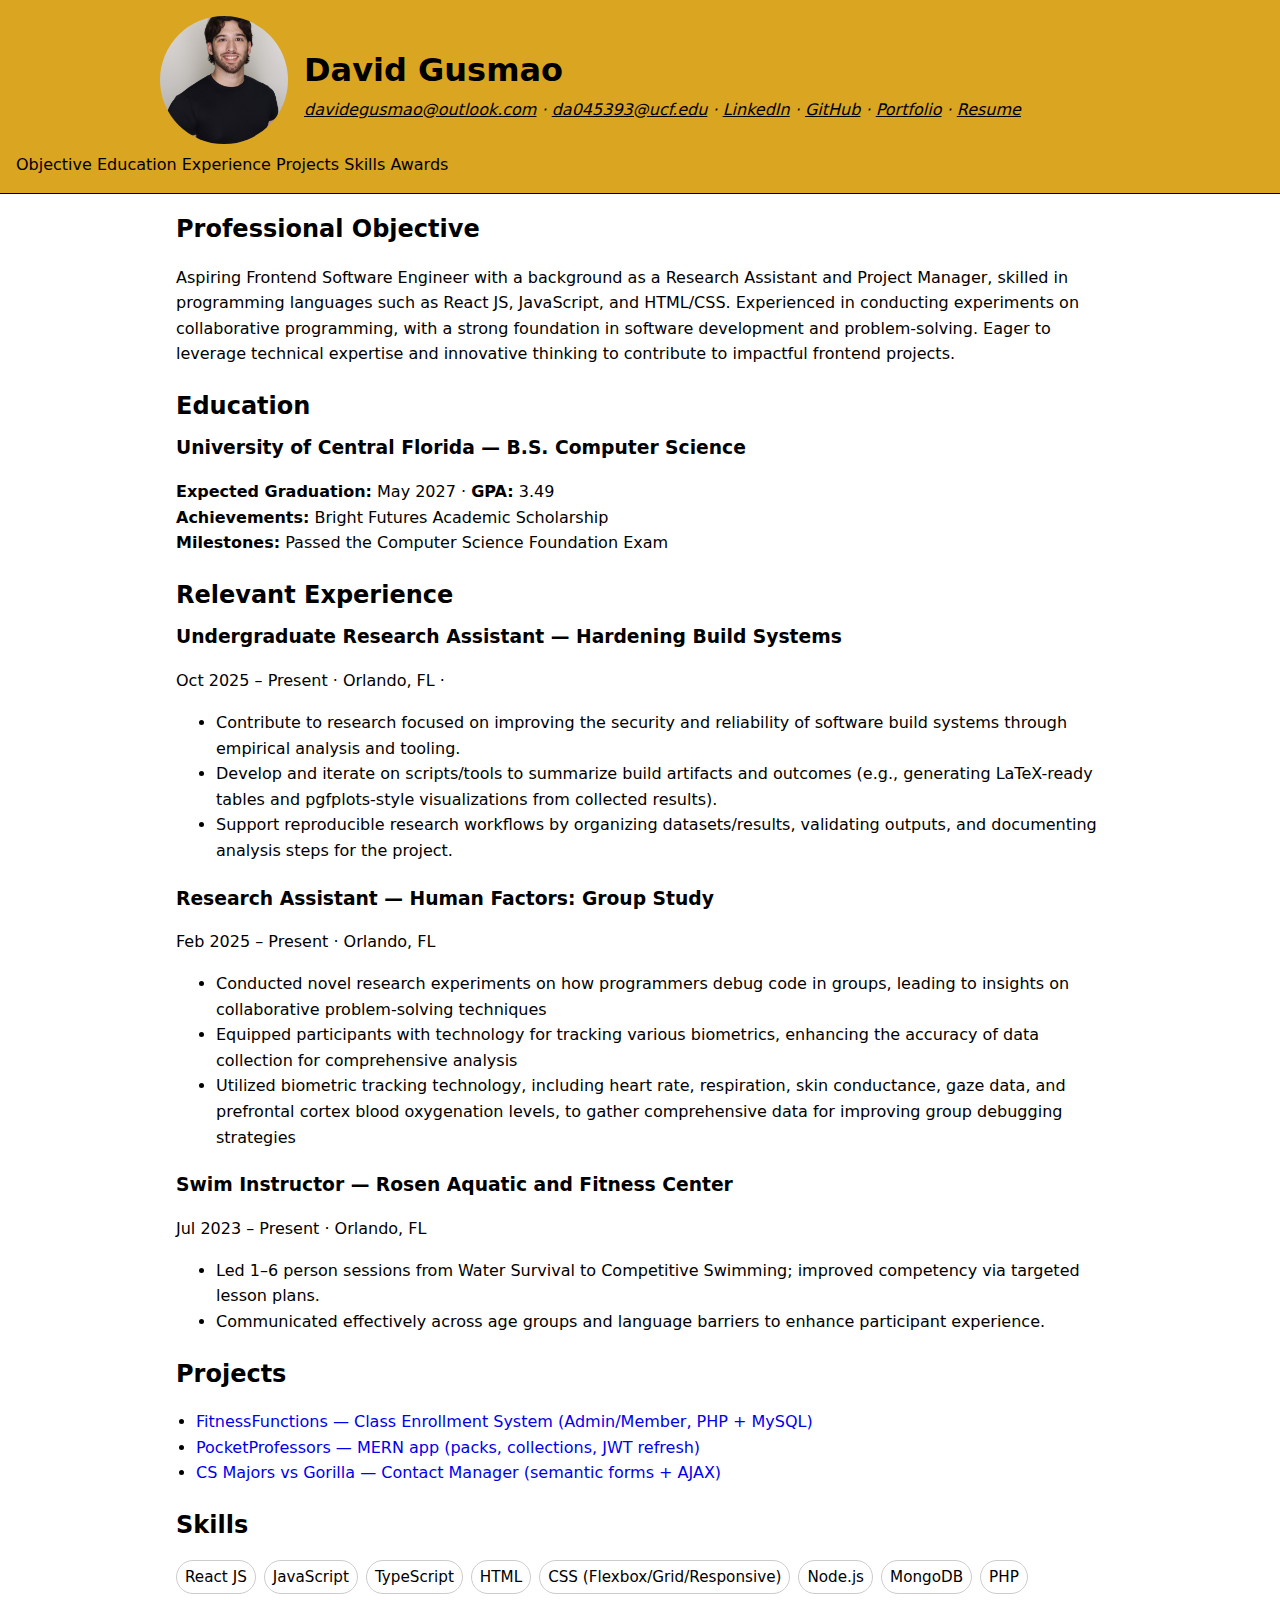
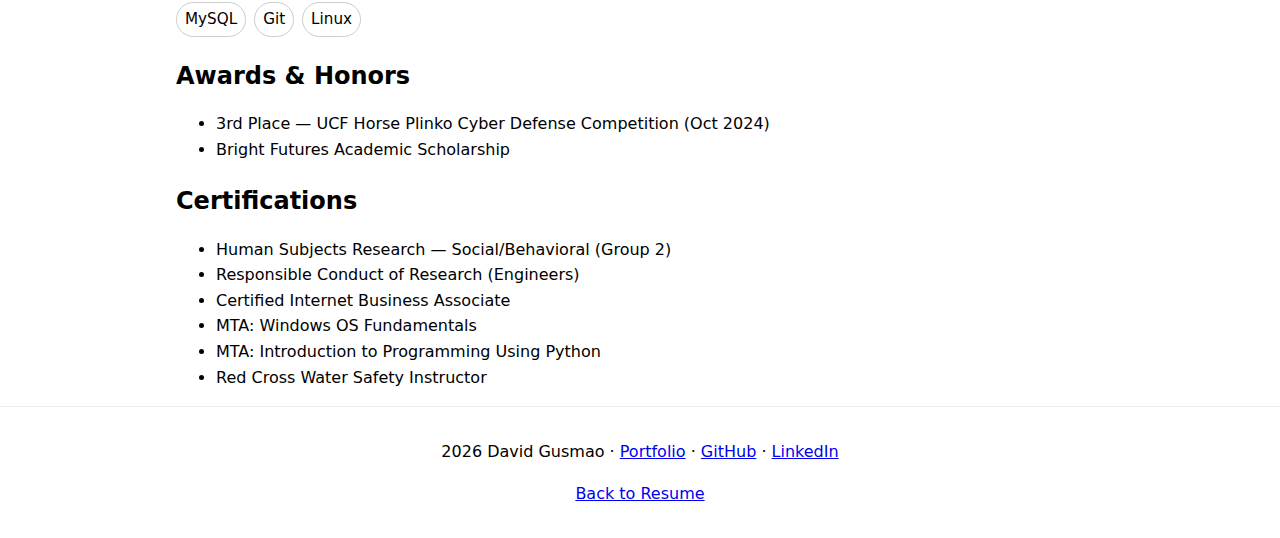
<file: index.html>
<!DOCTYPE html>
<html lang="en">
<head>
  <meta charset="utf-8">
  <title>David Gusmao — Resume</title>
  <meta name="viewport" content="width=device-width, initial-scale=1.0">
  <link rel="preload" href="styles.css" as="style">
  <link rel="stylesheet" href="styles.css">
  <link rel="icon" href="/images/favicon.ico" sizes="any">
  <link rel="icon" type="image/png" href="/images/favicon-32.png" sizes="32x32">
  <link rel="icon" type="image/png" href="/images/favicon-16.png" sizes="16x16">
  <link rel="apple-touch-icon" href="/images/favicon-180.png">
  <link rel="icon" type="image/png" href="/images/favicon-192.png" sizes="192x192">
  <meta name="theme-color" content="#00ff00">
</head>

<body class="theme-green">
  <div class="mouse-glow" aria-hidden="true"></div>
  <a class="skip-link" href="#main">Skip to main content</a>

<header class="hero glass">
    <div class="container">
      <div class="avatar">
        <img
          class="profile"
          src="images/profile.jpg"
          alt="Professional headshot of David Gusmao"
          width="512" height="512"
          decoding="async">
      </div>

      <div>
        <h1 class="neon">David Gusmao</h1>
        <address>
          <a href="mailto:davidegusmao@outlook.com">davidegusmao@outlook.com</a> ·
          <a href="mailto:da045393@ucf.edu">da045393@ucf.edu</a> ·
          <a href="https://www.linkedin.com/in/david-e-gusmao/" target="_blank" rel="noopener">LinkedIn</a> ·
          <a href="https://github.com/D4DavidG" target="_blank" rel="noopener">GitHub</a> ·
          <a href="https://d4davidg.github.io/" target="_blank" rel="noopener">Portfolio</a> ·
<a href="downloads/David_Gusmao_Resume.pdf" download>Resume</a>
        </address>
      </div>
    </div>

    <nav class="topnav" aria-label="Primary">
      <a class="btn" href="#objective">Objective</a>
      <a class="btn" href="#education">Education</a>
      <a class="btn" href="#experience">Experience</a>
      <a class="btn" href="#projects">Projects</a>
      <a class="btn" href="#skills">Skills</a>
      <a class="btn" href="#awards">Awards</a>
    </nav>
  </header>

  <main id="main">
    <section id="objective" aria-labelledby="h-objective">
      <h2 id="h-objective">Professional Objective</h2>
      <p>
        Aspiring Frontend Software Engineer with a background as a Research Assistant and Project Manager, skilled in programming languages such as React JS, JavaScript, and HTML/CSS. Experienced in conducting experiments on collaborative programming, with a strong foundation in software development and problem-solving. Eager to leverage technical expertise and innovative thinking to contribute to impactful frontend projects.
      </p>
    </section>

    <section id="education" aria-labelledby="h-education">
      <h2 id="h-education">Education</h2>
      <article>
        <h3>University of Central Florida — B.S. Computer Science</h3>
        <p>
          <strong>Expected Graduation:</strong> May 2027 · <strong>GPA:</strong> 3.49<br>
          <strong>Achievements:</strong> Bright Futures Academic Scholarship<br>
          <strong>Milestones:</strong> Passed the Computer Science Foundation Exam
        </p>
      </article>
    </section>

    <section id="experience" aria-labelledby="h-experience">
      <h2 id="h-experience">Relevant Experience</h2>

      <article>
  <h3>Undergraduate Research Assistant — Hardening Build Systems</h3>
  <p>
    <time datetime="2025-10">Oct 2025</time> – Present · Orlando, FL ·
    <!-- <a href="https://pappasbrent.com/research/hardening-build-systems" target="_blank" rel="noopener">
      Project page ↗
    </a> -->
  </p>
  <ul>
    <li>Contribute to research focused on improving the security and reliability of software build systems through empirical analysis and tooling.</li>
    <li>Develop and iterate on scripts/tools to summarize build artifacts and outcomes (e.g., generating LaTeX-ready tables and pgfplots-style visualizations from collected results).</li>
    <li>Support reproducible research workflows by organizing datasets/results, validating outputs, and documenting analysis steps for the project.</li>
  </ul>
</article>


      <article>
        <h3>Research Assistant — Human Factors: Group Study</h3>
        <p><time datetime="2025-02">Feb 2025</time> – Present · Orlando, FL</p>
        <ul>
          <li>Conducted novel research experiments on how programmers debug code in groups, leading to insights on collaborative problem-solving techniques</li>
          <li>Equipped participants with technology for tracking various biometrics, enhancing the accuracy of data collection for comprehensive analysis</li>
          <li>Utilized biometric tracking technology, including heart rate, respiration, skin conductance, gaze data, and prefrontal cortex blood oxygenation levels, to gather comprehensive data for improving group debugging strategies</li>
        </ul>
      </article>

      <article>
        <h3>Swim Instructor — Rosen Aquatic and Fitness Center</h3>
        <p><time datetime="2023-07">Jul 2023</time> – Present · Orlando, FL</p>
        <ul>
          <li>Led 1–6 person sessions from Water Survival to Competitive Swimming; improved competency via targeted lesson plans.</li>
          <li>Communicated effectively across age groups and language barriers to enhance participant experience.</li>
        </ul>
      </article>
    </section>

    <section id="projects" aria-labelledby="h-projects">
      <h2 id="h-projects">Projects</h2>
      <ul class="project-links">
                <li><a href="fitnessfunctions.html">FitnessFunctions — Class Enrollment System (Admin/Member, PHP + MySQL)</a></li>
        <li><a href="project-pocketprofessors.html">PocketProfessors — MERN app (packs, collections, JWT refresh)</a></li>
        <li><a href="project-contact-manager.html">CS Majors vs Gorilla — Contact Manager (semantic forms + AJAX)</a></li>      </ul>
    </section>

    <section id="skills" aria-labelledby="h-skills">
      <h2 id="h-skills">Skills</h2>
      <ul class="tags">
        <li>React JS</li>
        <li>JavaScript</li>
        <li>TypeScript</li>
        <li>HTML</li>
        <li>CSS (Flexbox/Grid/Responsive)</li>
        <li>Node.js</li>
        <li>MongoDB</li>
        <li>PHP</li>
        <li>MySQL</li>
        <li>Git</li>
        <li>Linux</li>
      </ul>
    </section>

    <section id="awards" aria-labelledby="h-awards">
      <h2 id="h-awards">Awards & Honors</h2>
      <ul>
        <li>3rd Place — UCF Horse Plinko Cyber Defense Competition (Oct 2024)</li>
        <li>Bright Futures Academic Scholarship</li>
      </ul>
    </section>

    <section id="certifications" aria-labelledby="h-certs">
      <h2 id="h-certs">Certifications</h2>
      <ul>
        <li>Human Subjects Research — Social/Behavioral (Group 2)</li>
        <li>Responsible Conduct of Research (Engineers)</li>
        <li>Certified Internet Business Associate</li>
        <li>MTA: Windows OS Fundamentals</li>
        <li>MTA: Introduction to Programming Using Python</li>
        <li>Red Cross Water Safety Instructor</li>
      </ul>
    </section>
  </main>

  <footer>
    <p><span id="year"></span> David Gusmao ·
      <a href="https://d4davidg.github.io/" target="_blank" rel="noopener">Portfolio</a> ·
      <a href="https://github.com/D4DavidG" target="_blank" rel="noopener">GitHub</a> ·
      <a href="https://www.linkedin.com/in/david-e-gusmao/" target="_blank" rel="noopener">LinkedIn</a>
    </p>
    <p><a href="index.html">Back to Resume</a></p>
  </footer>

  <script>
    document.getElementById('year').textContent = new Date().getFullYear();

    // Mouse glow (shared “FitnessFunctions-style” flow)
    (function () {
      const reduce = window.matchMedia('(prefers-reduced-motion: reduce)').matches;
      if (reduce) return;

      let raf = 0;
      let x = window.innerWidth * 0.5;
      let y = window.innerHeight * 0.35;

      function apply(){
        document.documentElement.style.setProperty('--mx', x + 'px');
        document.documentElement.style.setProperty('--my', y + 'px');
        raf = 0;
      }

      window.addEventListener('mousemove', (e) => {
        x = e.clientX;
        y = e.clientY;
        if (!raf) raf = requestAnimationFrame(apply);
      }, { passive: true });
    })();
  </script>
</body>
</html>
</file>
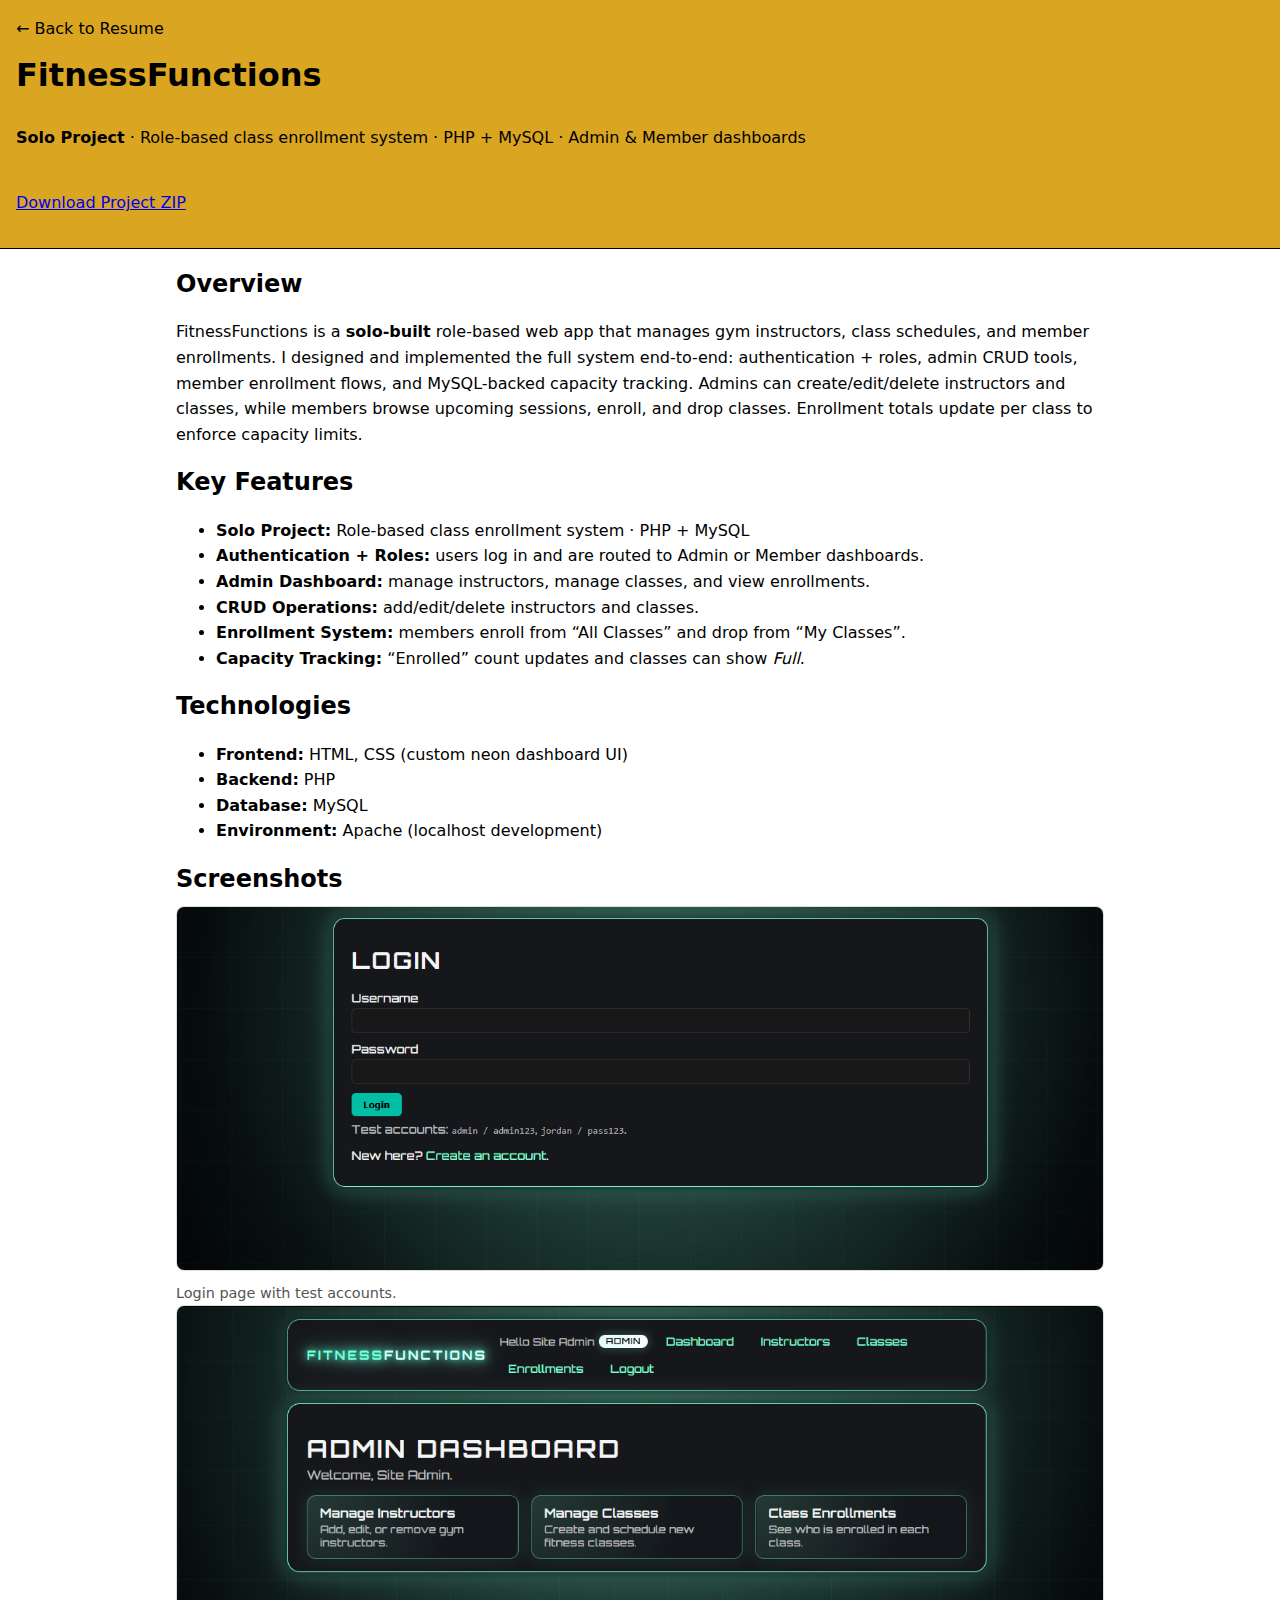
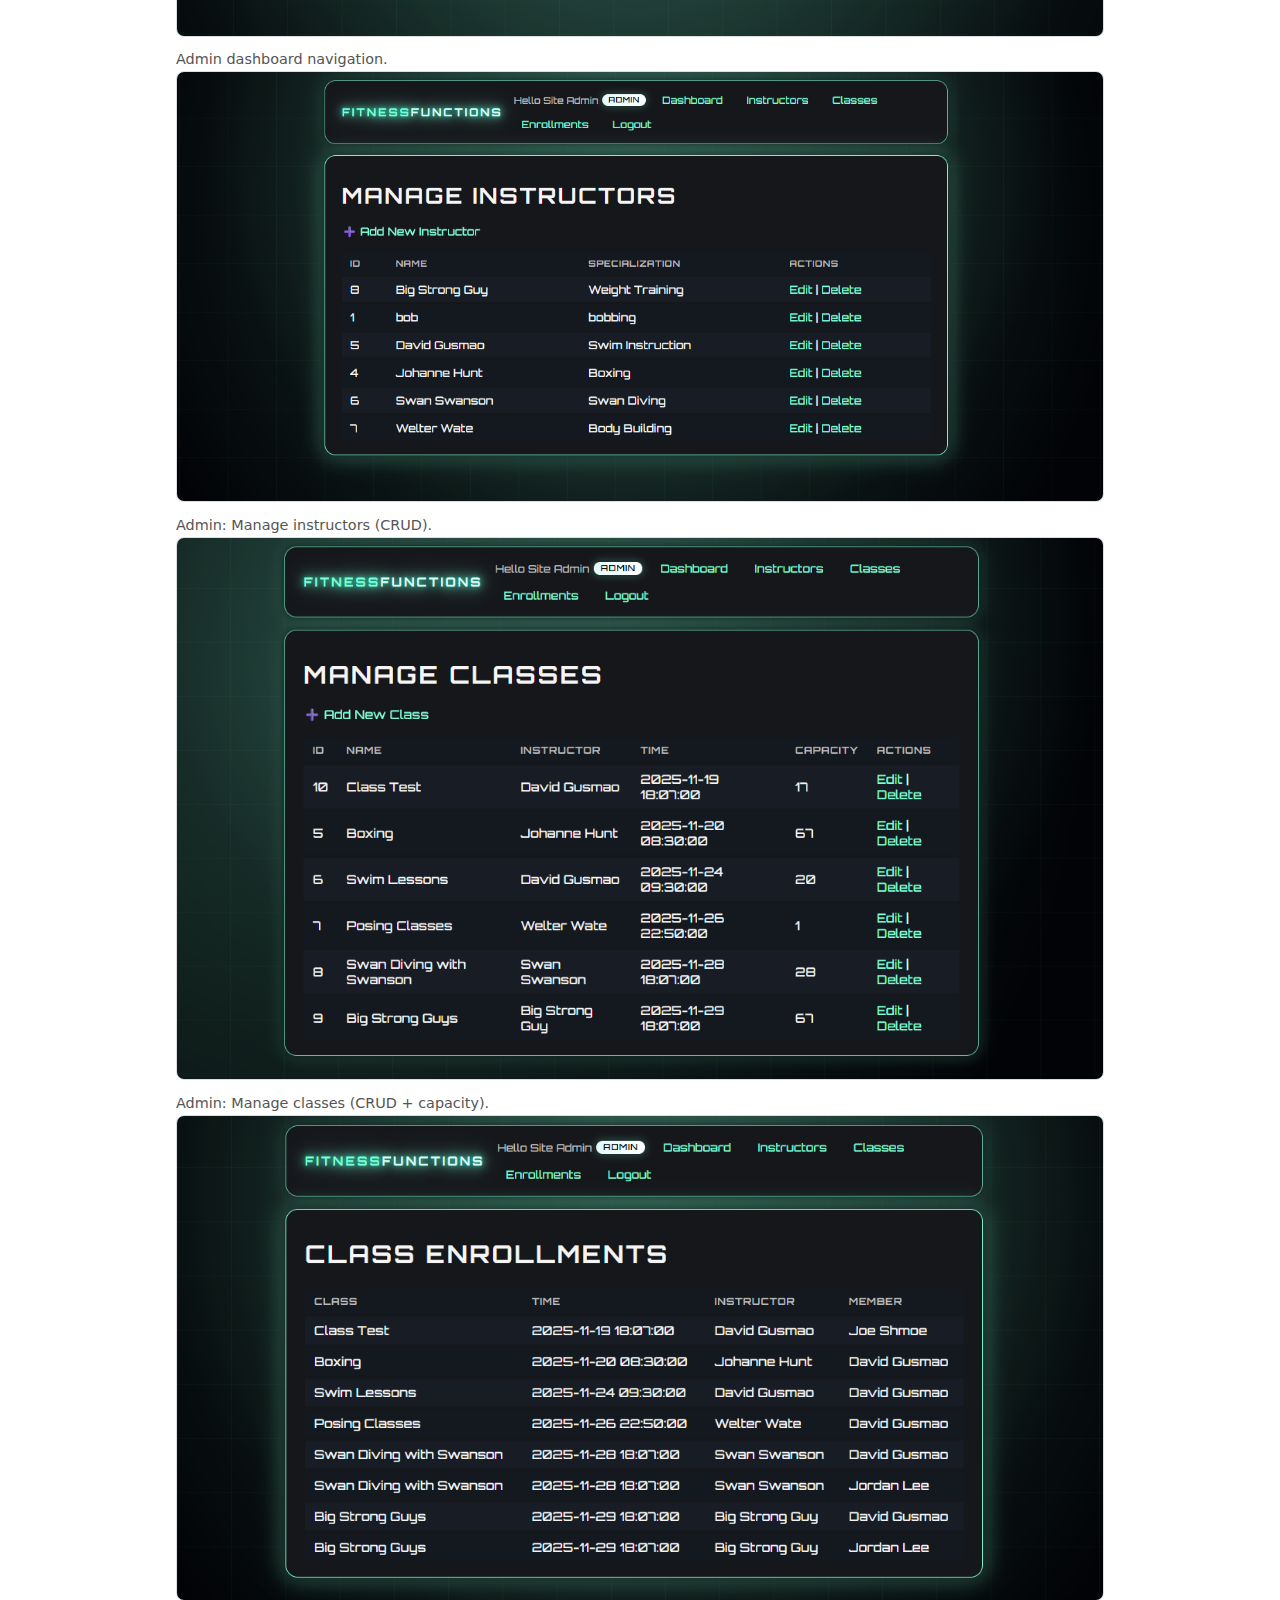
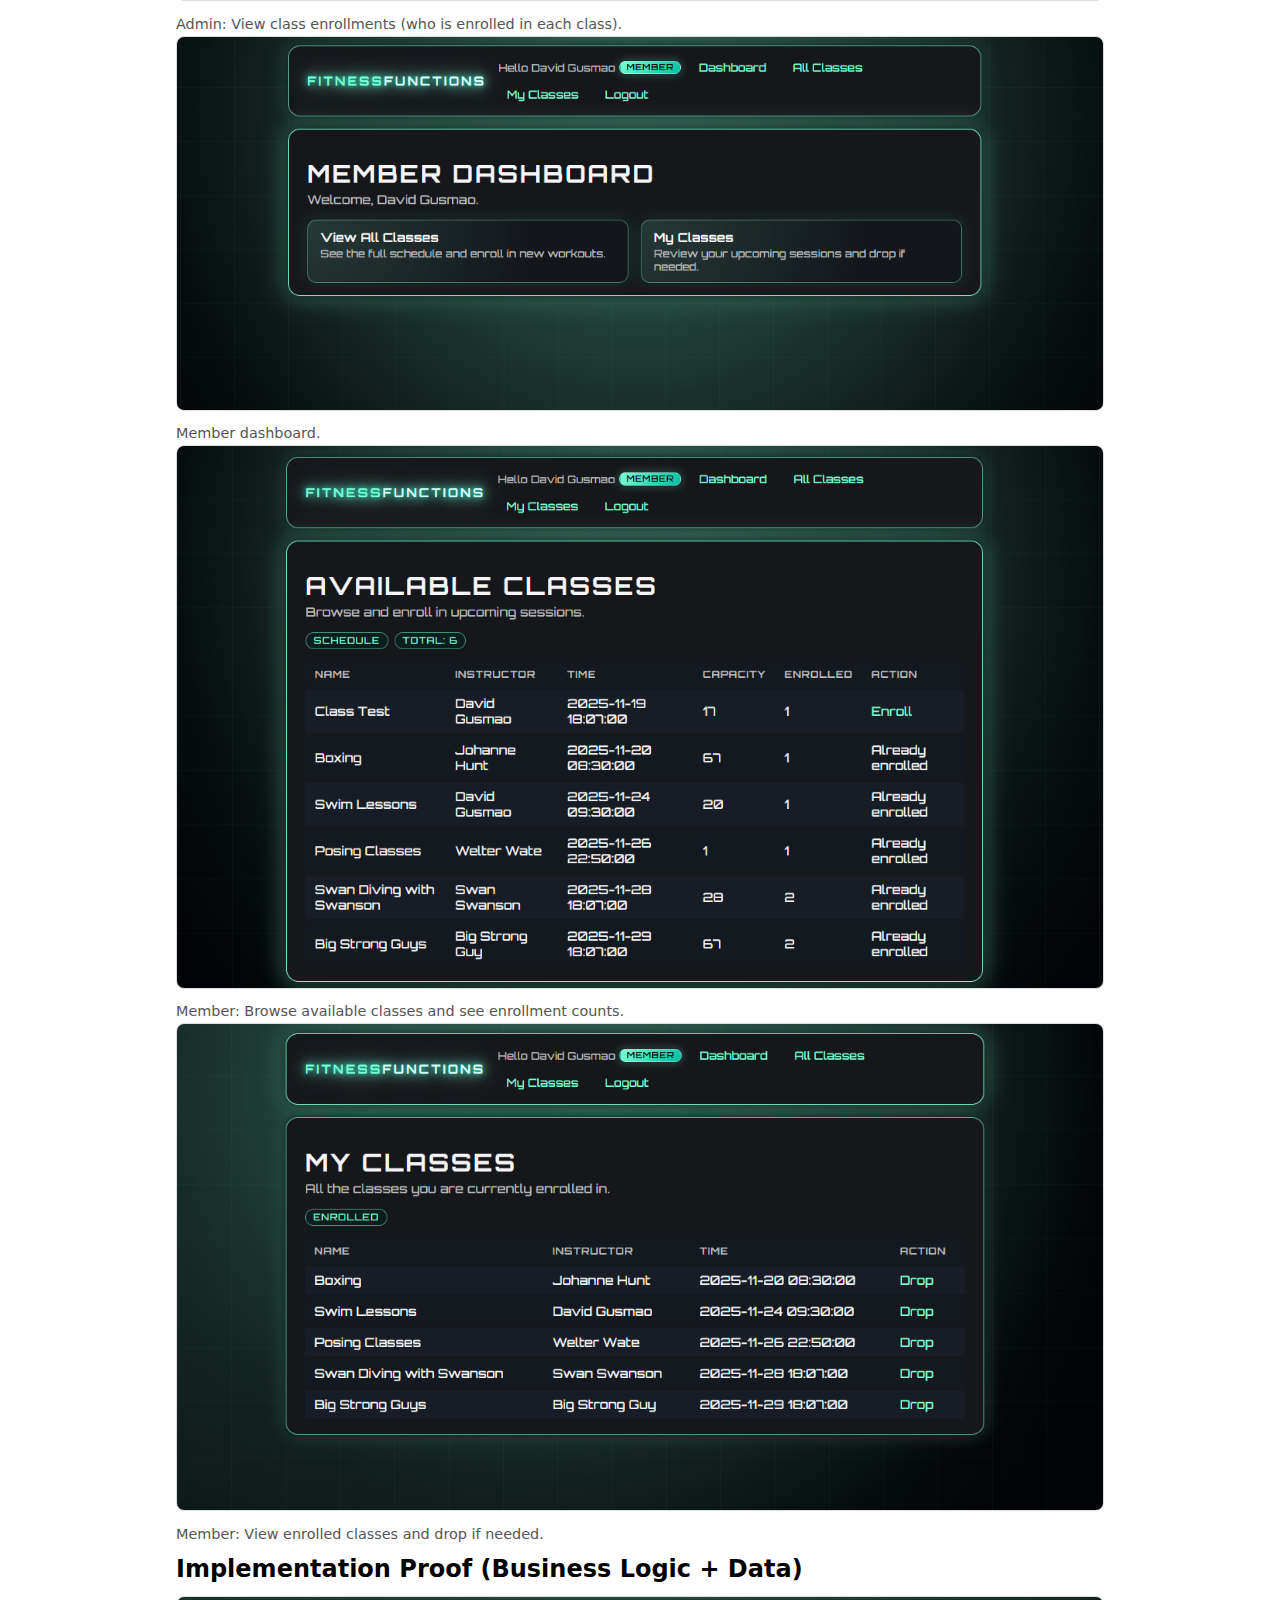
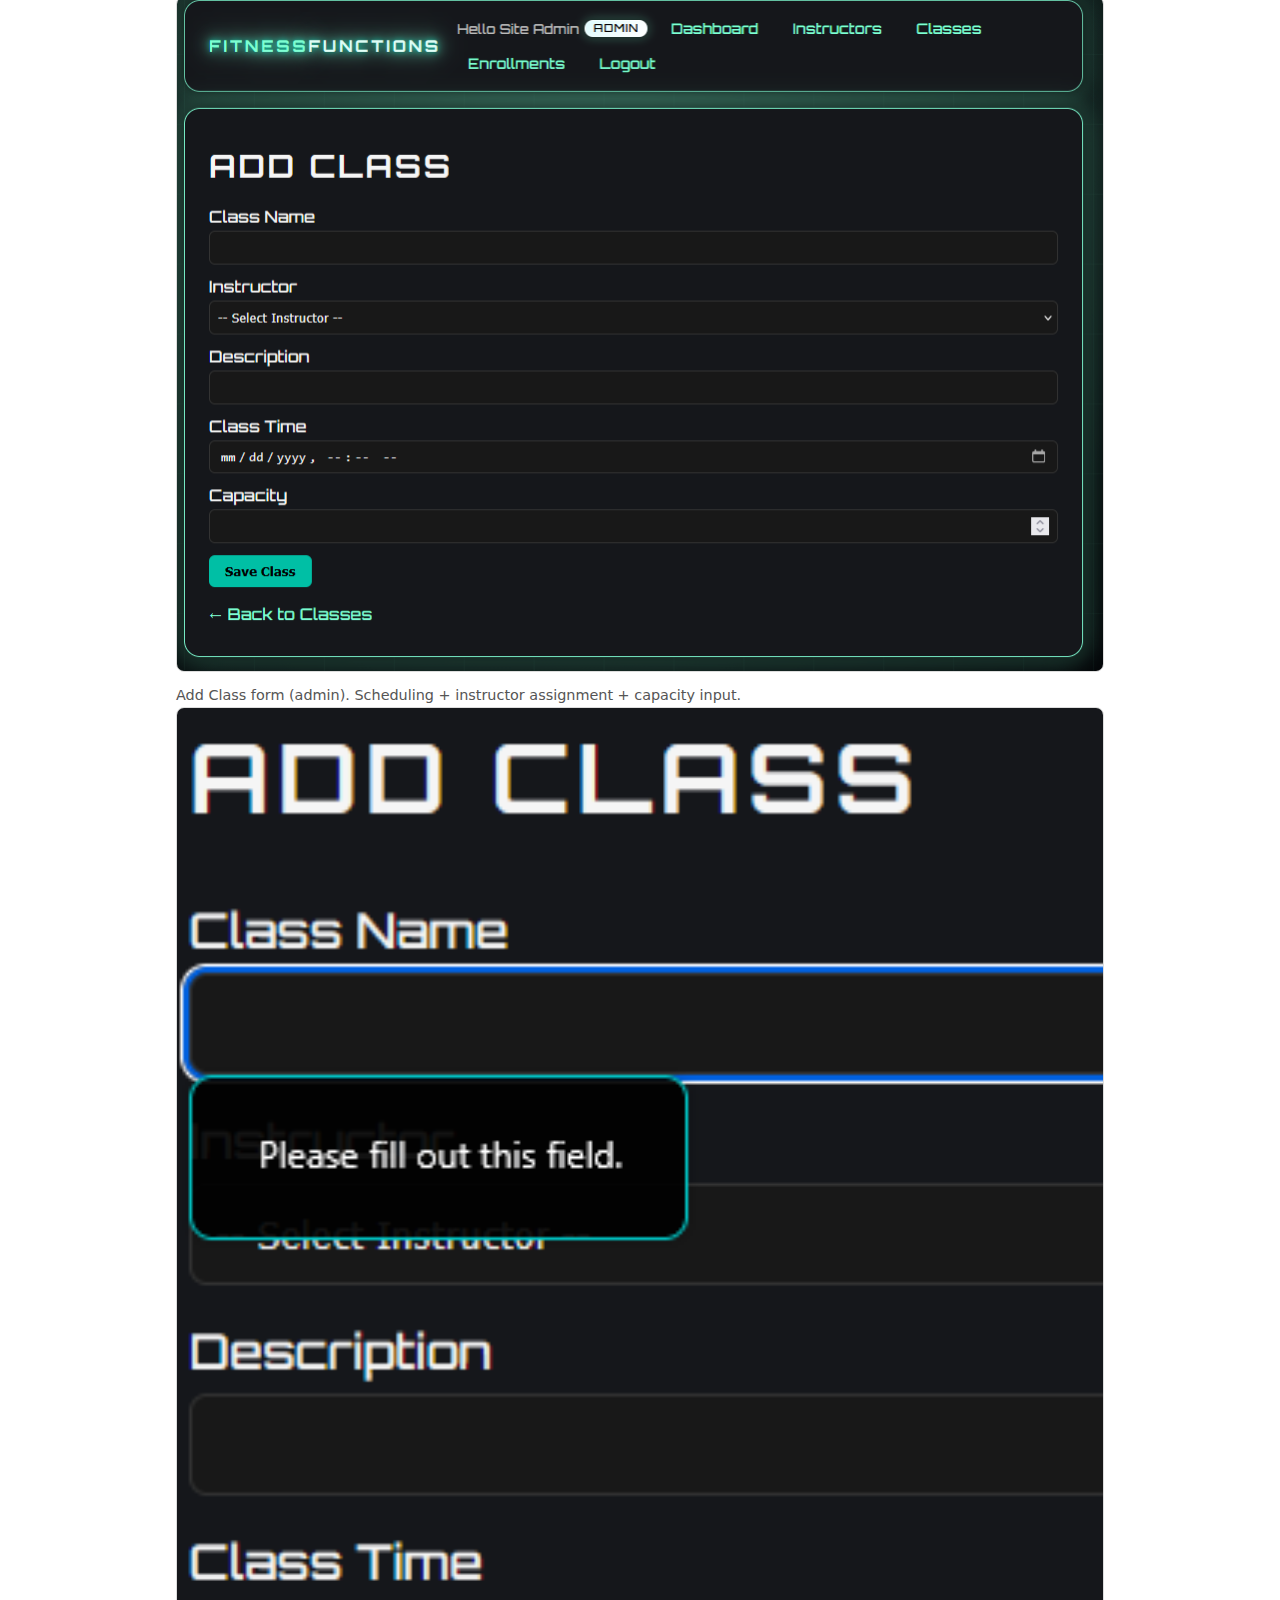
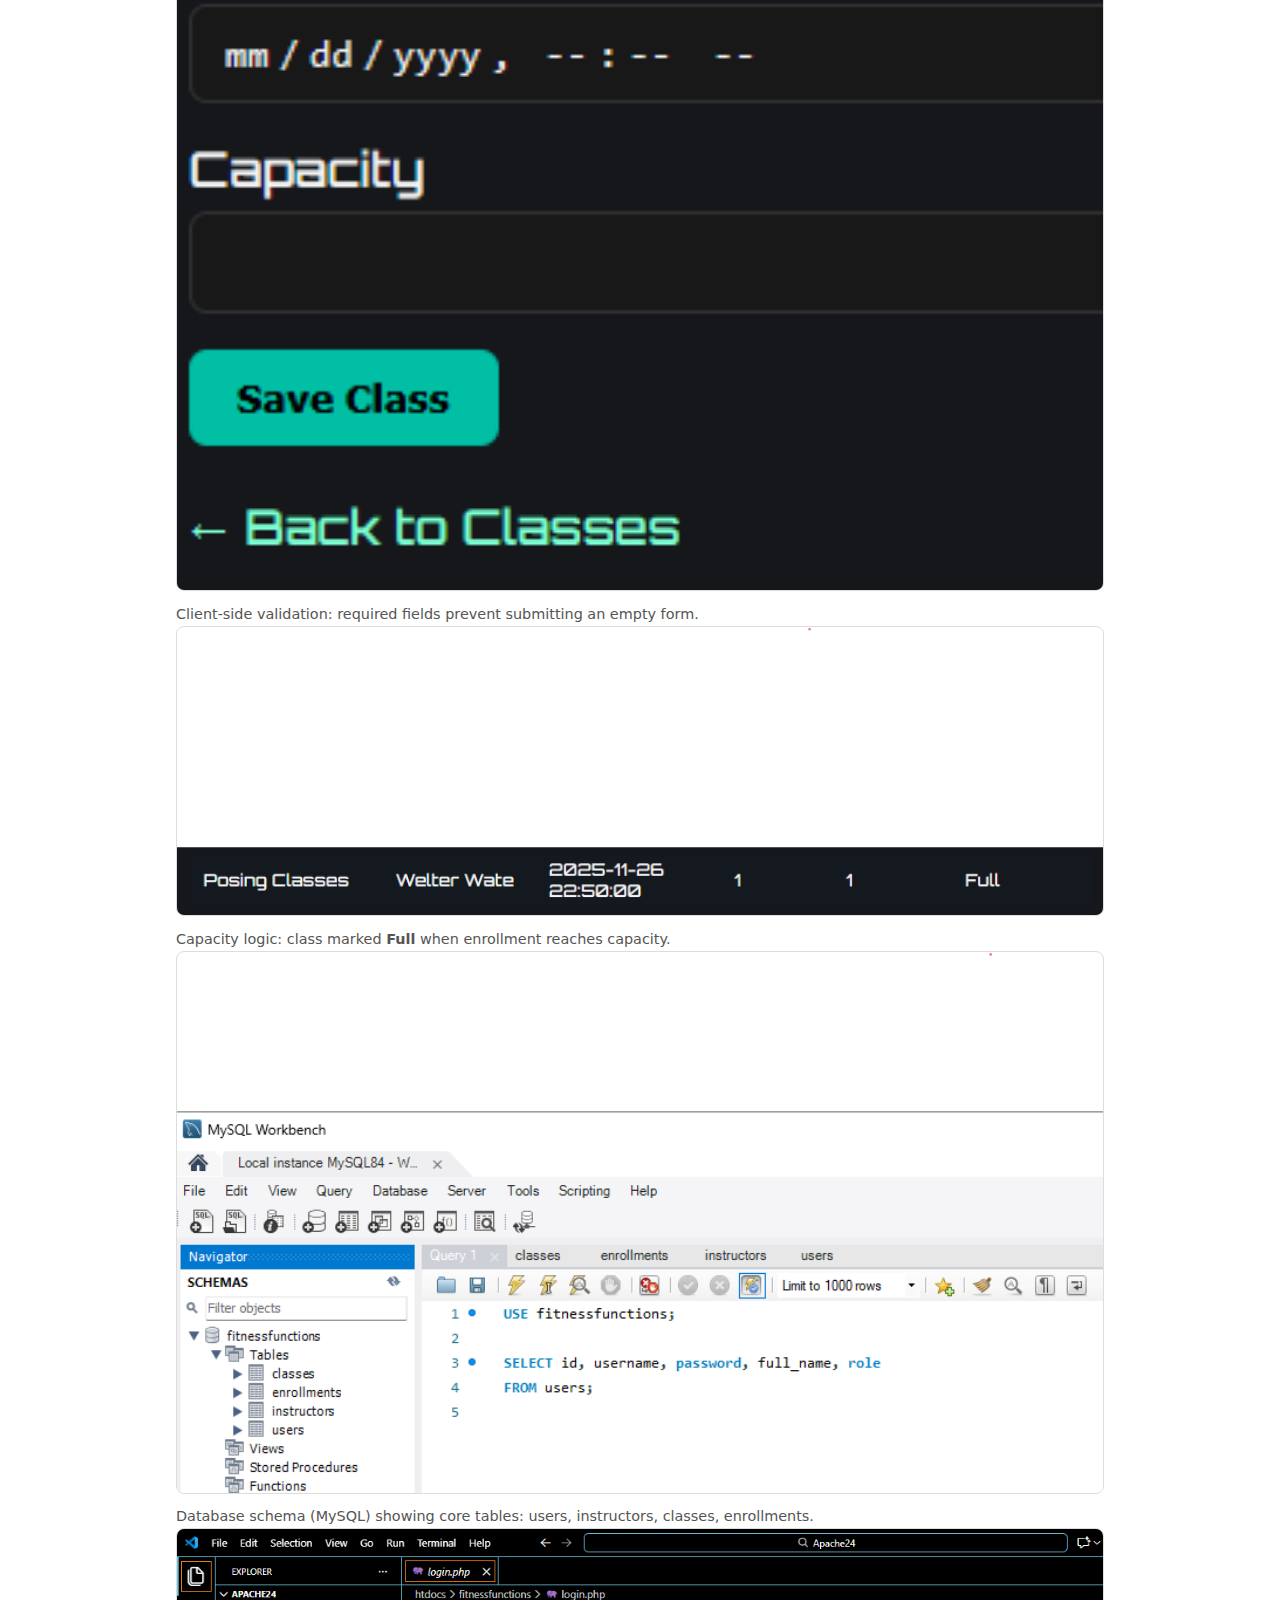
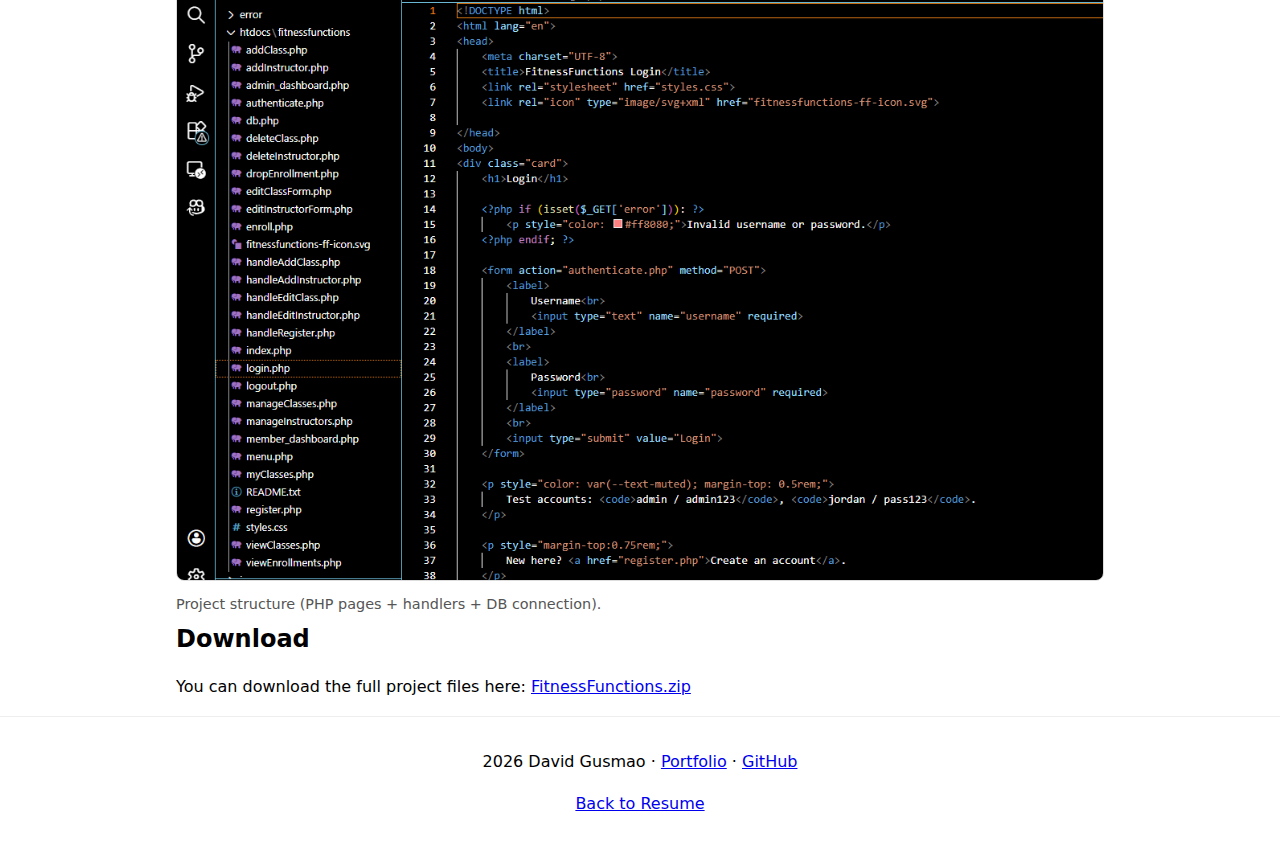
<file: fitnessfunctions.html>
<!DOCTYPE html>
<html lang="en">
<head>
  <meta charset="utf-8">
  <title>FitnessFunctions — Project</title>
  <meta name="viewport" content="width=device-width, initial-scale=1.0">
  <meta name="theme-color" content="#2efcff">
  <link rel="stylesheet" href="styles.css">
  <link rel="icon" href="/images/favicon.ico" sizes="any">
<link rel="icon" type="image/png" href="/images/favicon-32.png" sizes="32x32">
<link rel="icon" type="image/png" href="/images/favicon-16.png" sizes="16x16">
<link rel="apple-touch-icon" href="/images/favicon-180.png">
<link rel="icon" type="image/png" href="/images/favicon-192.png" sizes="192x192">

</head>

<body class="theme-aqua">
  <div class="mouse-glow" aria-hidden="true"></div>

<header class="simple glass">
    <nav aria-label="Breadcrumb">
      <a href="index.html">← Back to Resume</a>
    </nav>

    <h1 class="neon">FitnessFunctions</h1>
    <p class="subtitle">
      <strong class="neon">Solo Project</strong> · Role-based class enrollment system · PHP + MySQL · Admin & Member dashboards
    </p>

    <p class="subtitle">
      <a href="downloads/FitnessFunctions.zip" download>Download Project ZIP</a>
    </p>
  </header>

  <main>
    <article>
      <h2>Overview</h2>
      <p>
        FitnessFunctions is a <strong>solo-built</strong> role-based web app that manages gym instructors,
        class schedules, and member enrollments. I designed and implemented the full system end-to-end:
        authentication + roles, admin CRUD tools, member enrollment flows, and MySQL-backed capacity tracking.
        Admins can create/edit/delete instructors and classes, while members browse upcoming sessions, enroll,
        and drop classes. Enrollment totals update per class to enforce capacity limits.
      </p>

      <h2>Key Features</h2>
      <ul>
        <li><strong>Solo Project:</strong> Role-based class enrollment system · PHP + MySQL</li>
        <li><strong>Authentication + Roles:</strong> users log in and are routed to Admin or Member dashboards.</li>
        <li><strong>Admin Dashboard:</strong> manage instructors, manage classes, and view enrollments.</li>
        <li><strong>CRUD Operations:</strong> add/edit/delete instructors and classes.</li>
        <li><strong>Enrollment System:</strong> members enroll from “All Classes” and drop from “My Classes”.</li>
        <li><strong>Capacity Tracking:</strong> “Enrolled” count updates and classes can show <em>Full</em>.</li>
      </ul>

      <h2>Technologies</h2>
      <ul>
        <li><strong>Frontend:</strong> HTML, CSS (custom neon dashboard UI)</li>
        <li><strong>Backend:</strong> PHP</li>
        <li><strong>Database:</strong> MySQL</li>
        <li><strong>Environment:</strong> Apache (localhost development)</li>
      </ul>

      <h2>Screenshots</h2>

      <figure>
        <img src="images/fitnessfunctions/login.png" alt="FitnessFunctions login screen" />
        <figcaption>Login page with test accounts.</figcaption>
      </figure>

      <figure>
        <img src="images/fitnessfunctions/adminDashboard.png" alt="FitnessFunctions admin dashboard" />
        <figcaption>Admin dashboard navigation.</figcaption>
      </figure>

      <figure>
        <img src="images/fitnessfunctions/manageInstructors.png" alt="Manage instructors page" />
        <figcaption>Admin: Manage instructors (CRUD).</figcaption>
      </figure>

      <figure>
        <img src="images/fitnessfunctions/manageClasses.png" alt="Manage classes page" />
        <figcaption>Admin: Manage classes (CRUD + capacity).</figcaption>
      </figure>

      <figure>
        <img src="images/fitnessfunctions/classEnrollments.png" alt="Class enrollments page" />
        <figcaption>Admin: View class enrollments (who is enrolled in each class).</figcaption>
      </figure>

      <figure>
        <img src="images/fitnessfunctions/memberDashboard.png" alt="Member dashboard" />
        <figcaption>Member dashboard.</figcaption>
      </figure>

      <figure>
        <img src="images/fitnessfunctions/availableClasses.png" alt="Available classes page" />
        <figcaption>Member: Browse available classes and see enrollment counts.</figcaption>
      </figure>

      <figure>
        <img src="images/fitnessfunctions/myClassess.png" alt="My classes page" />
        <figcaption>Member: View enrolled classes and drop if needed.</figcaption>
      </figure>

      <h2>Implementation Proof (Business Logic + Data)</h2>

      <figure>
        <img src="images/fitnessfunctions/addClass.png" alt="Add class form" />
        <figcaption>Add Class form (admin). Scheduling + instructor assignment + capacity input.</figcaption>
      </figure>

      <figure>
        <img src="images/fitnessfunctions/validationCheck.png" alt="Validation when submitting empty form" />
        <figcaption>Client-side validation: required fields prevent submitting an empty form.</figcaption>
      </figure>

      <figure>
        <img src="images/fitnessfunctions/capacityFull.png" alt="Capacity full example" />
        <figcaption>Capacity logic: class marked <strong>Full</strong> when enrollment reaches capacity.</figcaption>
      </figure>

      <figure>
        <img src="images/fitnessfunctions/databaseSchema.png" alt="Database schema in MySQL Workbench" />
        <figcaption>Database schema (MySQL) showing core tables: users, instructors, classes, enrollments.</figcaption>
      </figure>

      <figure>
        <img src="images/fitnessfunctions/codeStructure.png" alt="Project file structure in VS Code" />
        <figcaption>Project structure (PHP pages + handlers + DB connection).</figcaption>
      </figure>

      <h2>Download</h2>
      <p>
        You can download the full project files here:
        <a href="downloads/FitnessFunctions.zip" download>FitnessFunctions.zip</a>
      </p>
    </article>
  </main>

  <footer>
    <p><span id="year"></span> David Gusmao ·
      <a href="https://d4davidg.github.io/" target="_blank" rel="noopener">Portfolio</a> ·
      <a href="https://github.com/D4DavidG" target="_blank" rel="noopener">GitHub</a>
    </p>
    <p><a href="index.html">Back to Resume</a></p>
  </footer>

  <script>
    document.getElementById('year').textContent = new Date().getFullYear();

    (function () {
      const reduce = window.matchMedia('(prefers-reduced-motion: reduce)').matches;
      if (reduce) return;

      let raf = 0;
      let x = window.innerWidth * 0.5;
      let y = window.innerHeight * 0.35;

      function apply(){
        document.documentElement.style.setProperty('--mx', x + 'px');
        document.documentElement.style.setProperty('--my', y + 'px');
        raf = 0;
      }

      window.addEventListener('mousemove', (e) => {
        x = e.clientX;
        y = e.clientY;
        if (!raf) raf = requestAnimationFrame(apply);
      }, { passive: true });
    })();
  </script>
</body>
</html>
</file>
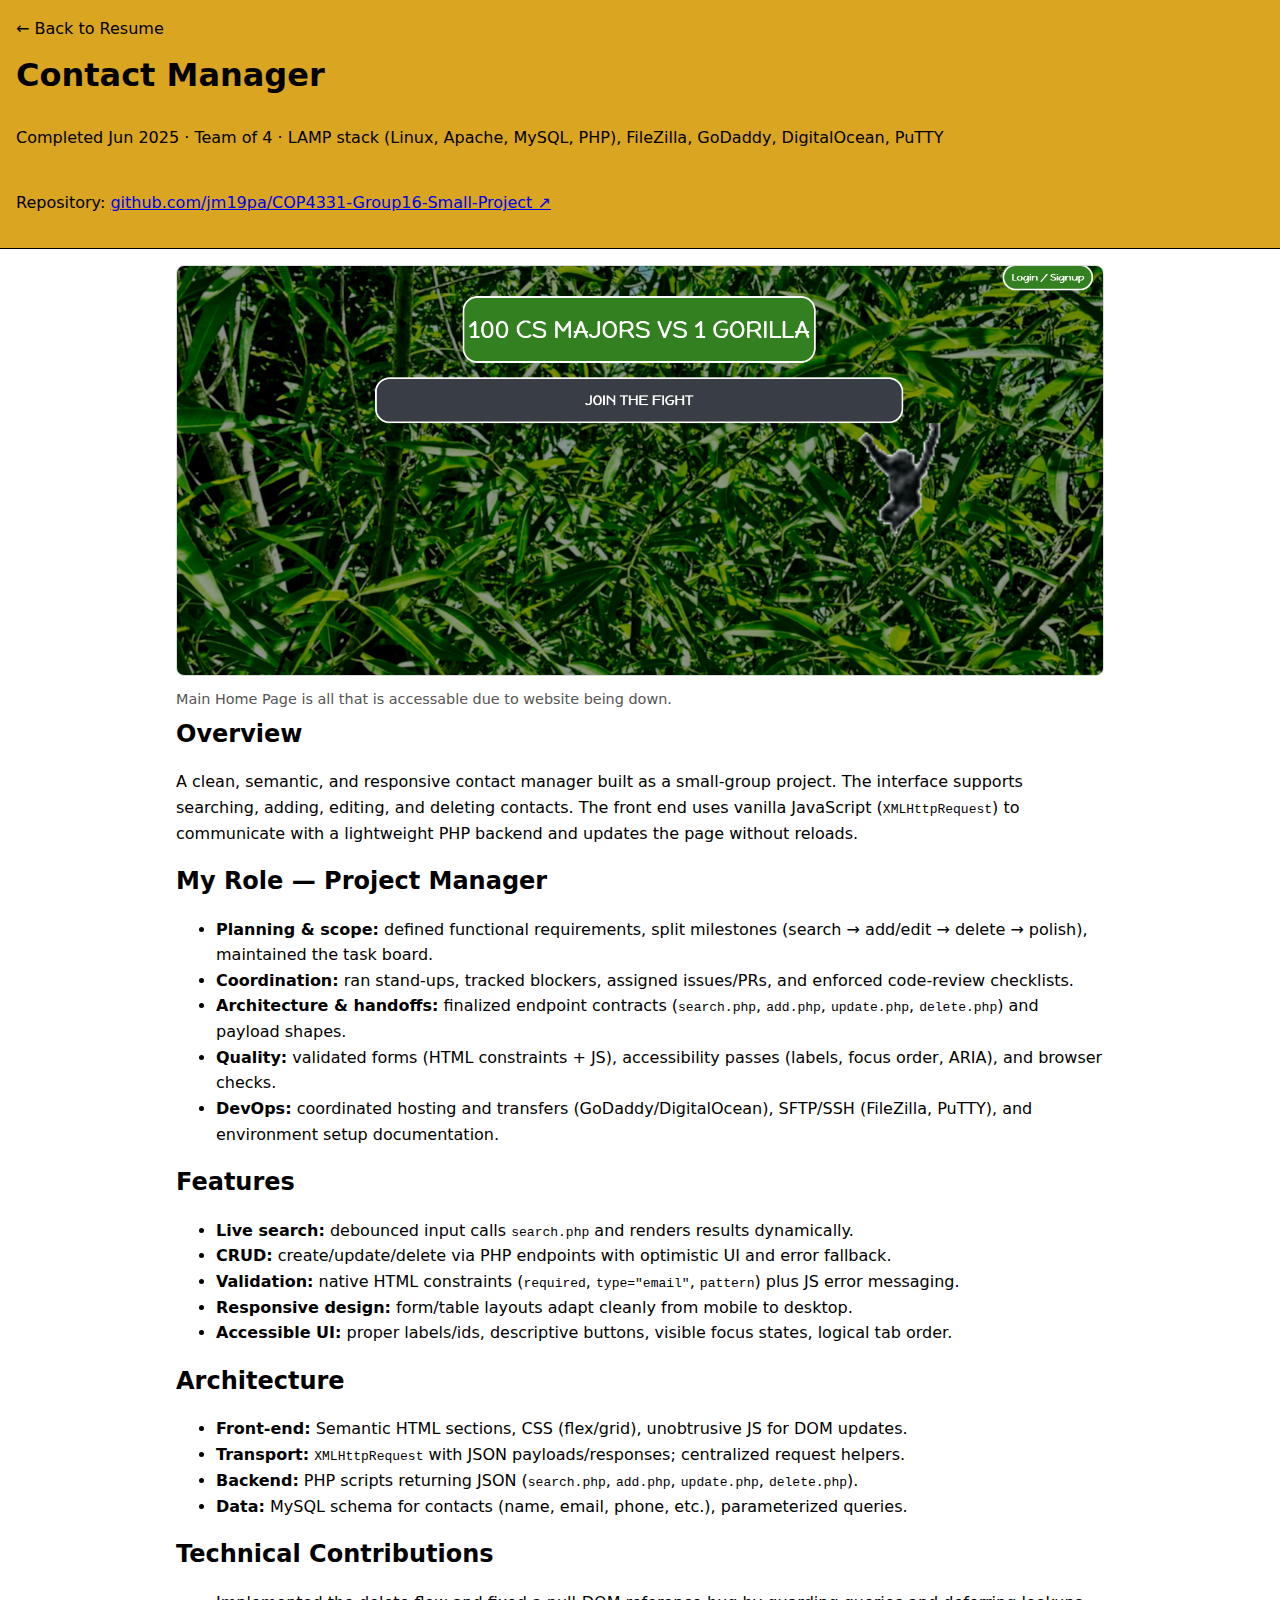
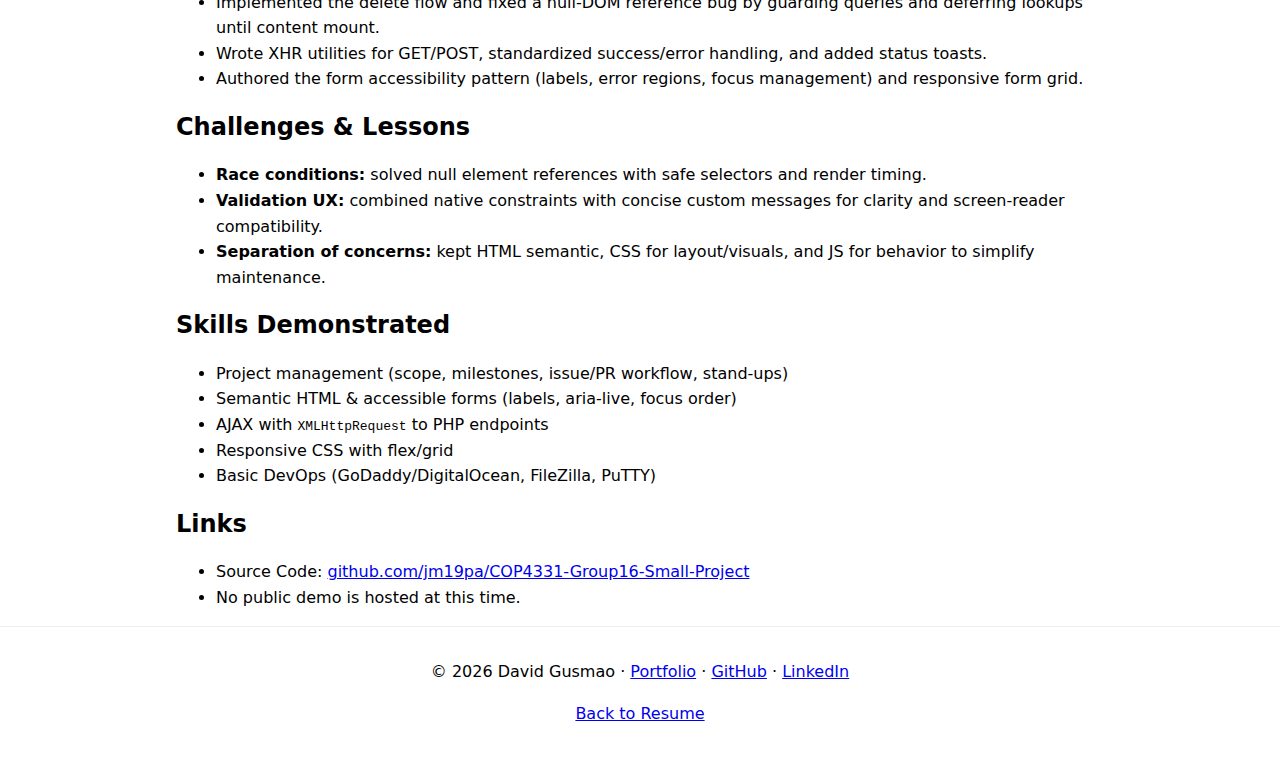
<file: project-contact-manager.html>
<!DOCTYPE html>
<html lang="en">
<head>
  <meta charset="utf-8" />
  <title>Contact Manager — Project</title>
  <meta name="viewport" content="width=device-width, initial-scale=1.0" />
  <link rel="stylesheet" href="styles.css" />
</head>
<body>
  <header class="simple">
    <nav aria-label="Breadcrumb">
      <a href="index.html">← Back to Resume</a>
    </nav>
    <h1 class="neon">Contact Manager</h1>
    <p class="subtitle">
      Completed Jun 2025 · Team of 4 · LAMP stack (Linux, Apache, MySQL, PHP), FileZilla, GoDaddy, DigitalOcean, PuTTY
    </p>
    <p class="subtitle">
      Repository:
      <a href="https://github.com/jm19pa/COP4331-Group16-Small-Project" target="_blank" rel="noopener">
        github.com/jm19pa/COP4331-Group16-Small-Project ↗
      </a>
    </p>
  </header>

  <main>
    <article>
      <figure>
        <img src="images/gorilla home page.png" alt="CS majors Vs Gorillas" />
        <figcaption>Main Home Page is all that is accessable due to website being down.</figcaption>
      </figure>

      <h2>Overview</h2>
      <p>
        A clean, semantic, and responsive contact manager built as a small-group project.
        The interface supports searching, adding, editing, and deleting contacts. The front end uses
        vanilla JavaScript (<code>XMLHttpRequest</code>) to communicate with a lightweight PHP backend
        and updates the page without reloads.
      </p>

      <h2>My Role — Project Manager</h2>
      <ul>
        <li><strong>Planning & scope:</strong> defined functional requirements, split milestones (search → add/edit → delete → polish), maintained the task board.</li>
        <li><strong>Coordination:</strong> ran stand-ups, tracked blockers, assigned issues/PRs, and enforced code-review checklists.</li>
        <li><strong>Architecture & handoffs:</strong> finalized endpoint contracts (<code>search.php</code>, <code>add.php</code>, <code>update.php</code>, <code>delete.php</code>) and payload shapes.</li>
        <li><strong>Quality:</strong> validated forms (HTML constraints + JS), accessibility passes (labels, focus order, ARIA), and browser checks.</li>
        <li><strong>DevOps:</strong> coordinated hosting and transfers (GoDaddy/DigitalOcean), SFTP/SSH (FileZilla, PuTTY), and environment setup documentation.</li>
      </ul>

      <h2>Features</h2>
      <ul>
        <li><strong>Live search:</strong> debounced input calls <code>search.php</code> and renders results dynamically.</li>
        <li><strong>CRUD:</strong> create/update/delete via PHP endpoints with optimistic UI and error fallback.</li>
        <li><strong>Validation:</strong> native HTML constraints (<code>required</code>, <code>type="email"</code>, <code>pattern</code>) plus JS error messaging.</li>
        <li><strong>Responsive design:</strong> form/table layouts adapt cleanly from mobile to desktop.</li>
        <li><strong>Accessible UI:</strong> proper labels/ids, descriptive buttons, visible focus states, logical tab order.</li>
      </ul>

      <h2>Architecture</h2>
      <ul>
        <li><strong>Front-end:</strong> Semantic HTML sections, CSS (flex/grid), unobtrusive JS for DOM updates.</li>
        <li><strong>Transport:</strong> <code>XMLHttpRequest</code> with JSON payloads/responses; centralized request helpers.</li>
        <li><strong>Backend:</strong> PHP scripts returning JSON (<code>search.php</code>, <code>add.php</code>, <code>update.php</code>, <code>delete.php</code>).</li>
        <li><strong>Data:</strong> MySQL schema for contacts (name, email, phone, etc.), parameterized queries.</li>
      </ul>

      <h2>Technical Contributions</h2>
      <ul>
        <li>Implemented the delete flow and fixed a null-DOM reference bug by guarding queries and deferring lookups until content mount.</li>
        <li>Wrote XHR utilities for GET/POST, standardized success/error handling, and added status toasts.</li>
        <li>Authored the form accessibility pattern (labels, error regions, focus management) and responsive form grid.</li>
      </ul>

      <h2>Challenges & Lessons</h2>
      <ul>
        <li><strong>Race conditions:</strong> solved null element references with safe selectors and render timing.</li>
        <li><strong>Validation UX:</strong> combined native constraints with concise custom messages for clarity and screen-reader compatibility.</li>
        <li><strong>Separation of concerns:</strong> kept HTML semantic, CSS for layout/visuals, and JS for behavior to simplify maintenance.</li>
      </ul>

      <h2>Skills Demonstrated</h2>
      <ul>
        <li>Project management (scope, milestones, issue/PR workflow, stand-ups)</li>
        <li>Semantic HTML & accessible forms (labels, aria-live, focus order)</li>
        <li>AJAX with <code>XMLHttpRequest</code> to PHP endpoints</li>
        <li>Responsive CSS with flex/grid</li>
        <li>Basic DevOps (GoDaddy/DigitalOcean, FileZilla, PuTTY)</li>
      </ul>

      <h2>Links</h2>
      <ul>
        <li>Source Code:
          <a href="https://github.com/jm19pa/COP4331-Group16-Small-Project" target="_blank" rel="noopener">
            github.com/jm19pa/COP4331-Group16-Small-Project
          </a>
        </li>
        <li>No public demo is hosted at this time.</li>
      </ul>
    </article>
  </main>

  <footer>
    <p>
      © <span id="year"></span> David Gusmao ·
      <a href="https://d4davidg.github.io/" target="_blank" rel="noopener">Portfolio</a> ·
      <a href="https://github.com/D4DavidG" target="_blank" rel="noopener">GitHub</a> ·
      <a href="https://www.linkedin.com/in/david-e-gusmao/" target="_blank" rel="noopener">LinkedIn</a>
      <p><a href="index.html">Back to Resume</a></p>
    </p>
  </footer>

  <script>document.getElementById('year').textContent = new Date().getFullYear();</script>
</body>
</html>
</file>
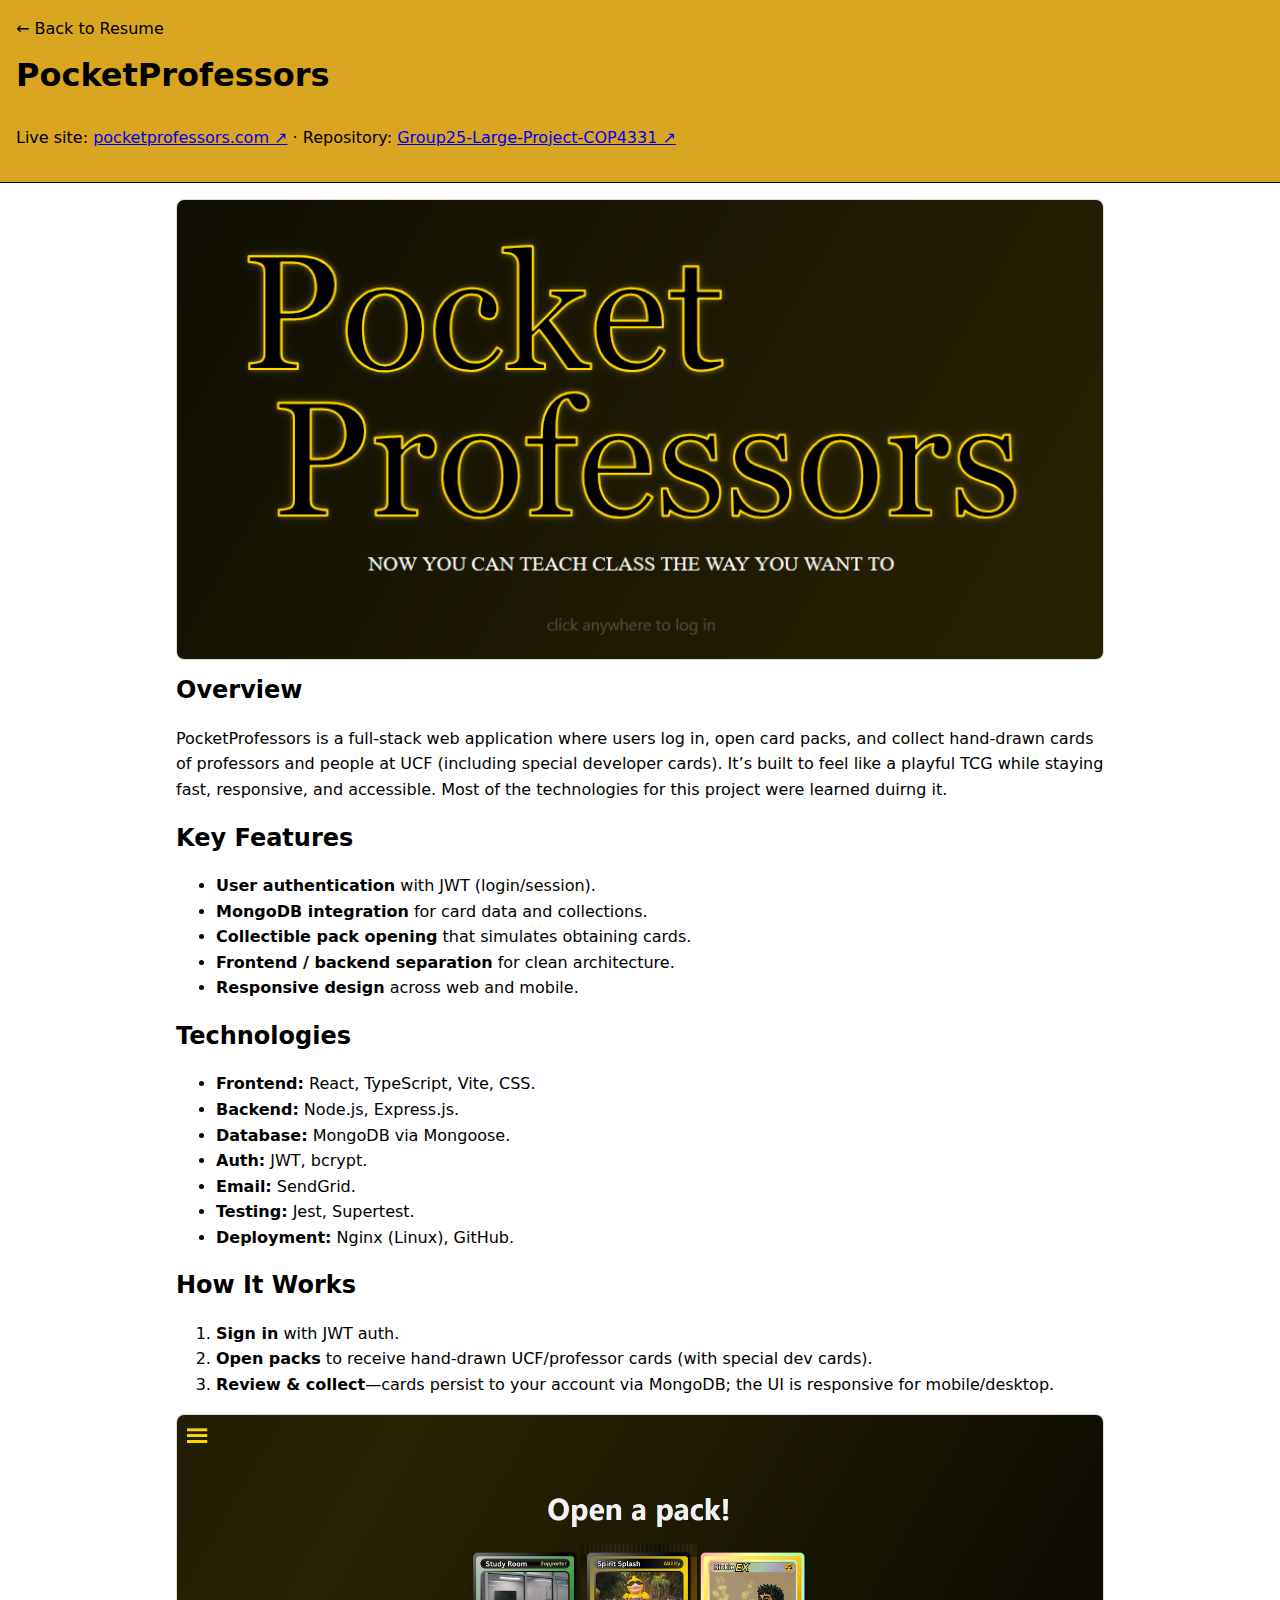
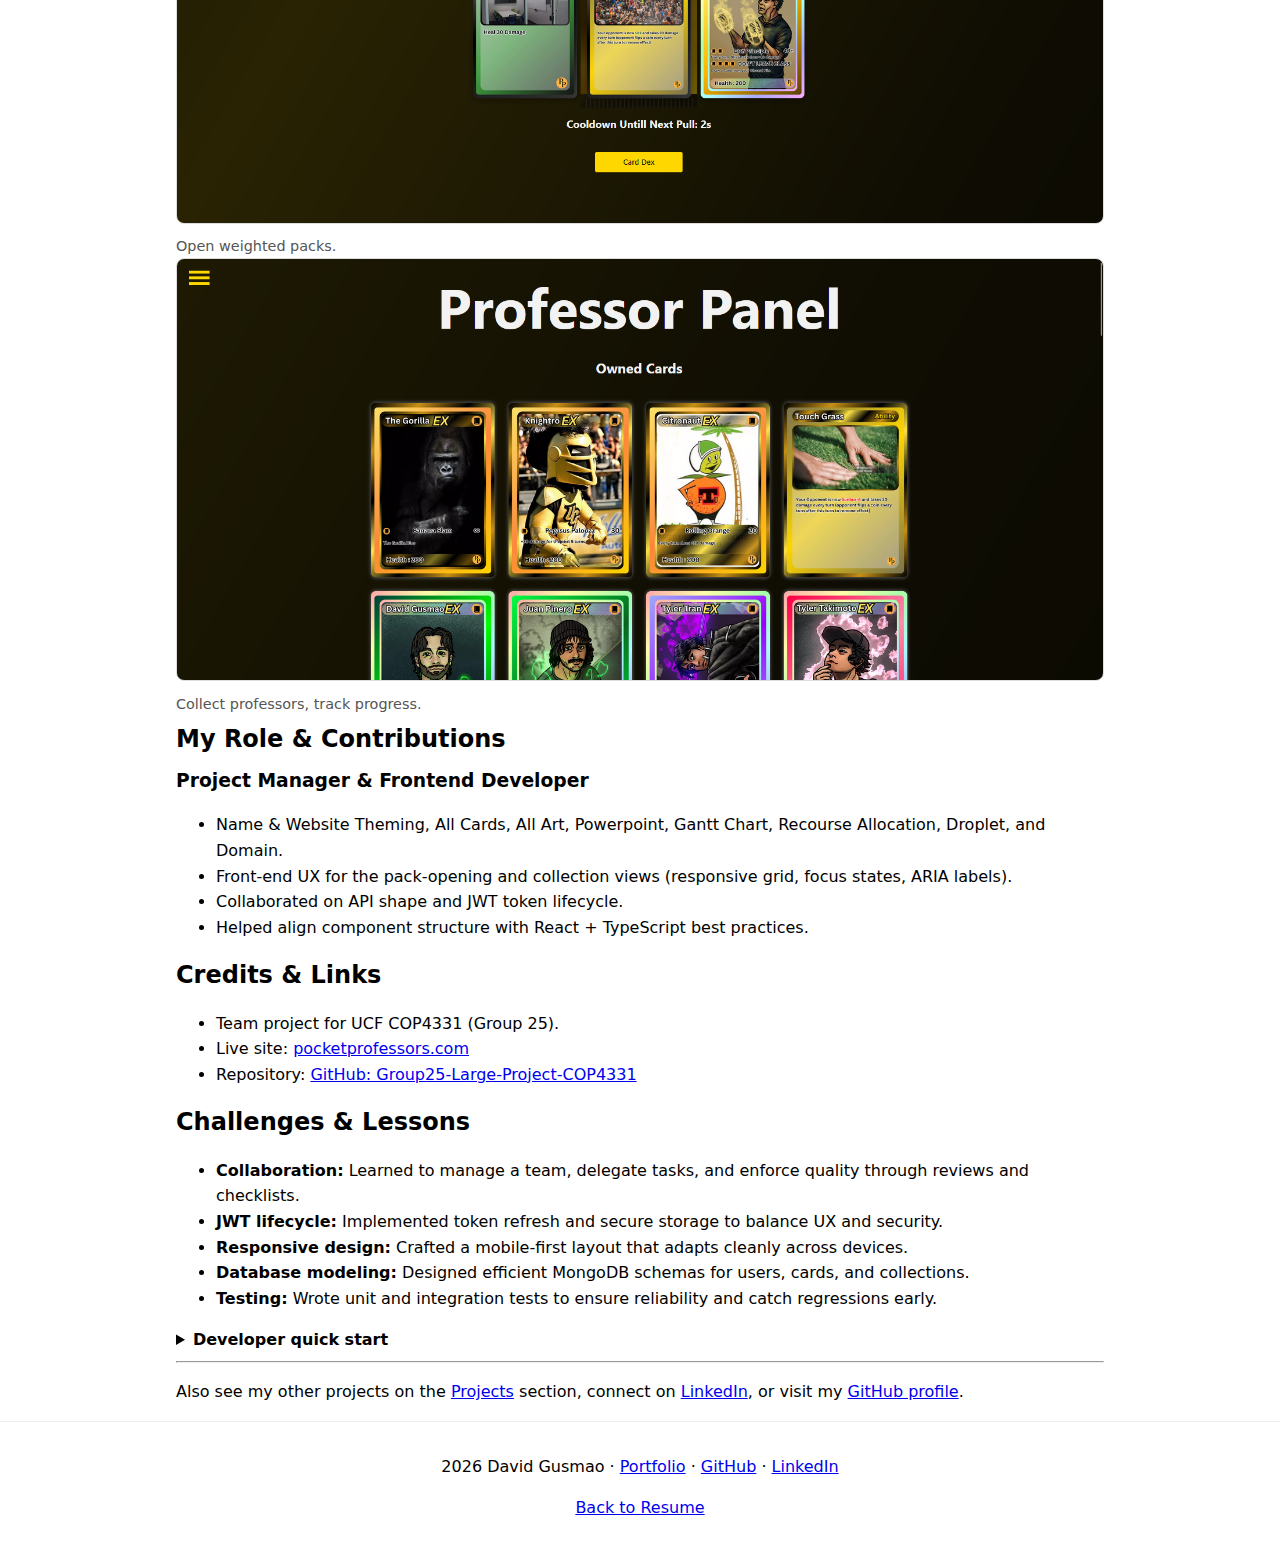
<file: project-pocketprofessors.html>
<!DOCTYPE html>
<html lang="en">
<head>
  <meta charset="utf-8">
  <title>PocketProfessors — Project</title>
  <meta name="viewport" content="width=device-width, initial-scale=1.0">
  <link rel="stylesheet" href="styles.css">
</head>
<body>
  <header class="simple">
    <nav aria-label="Breadcrumb">
      <a href="index.html">← Back to Resume</a>
    </nav>
    <h1 class="neon">PocketProfessors</h1>
    <p class="subtitle">
      Live site:
      <a href="http://pocketprofessors.com" target="_blank" rel="noopener">pocketprofessors.com ↗</a> ·
      Repository:
      <a href="https://github.com/jm19pa/Group25-Large-Project-COP4331" target="_blank" rel="noopener">Group25-Large-Project-COP4331 ↗</a>
    </p>
  </header>

  <main>
    <article>
      <figure>
        <img src="images/titlecardforpp.png" alt="PocketProfessors landing" />
      </figure>

      <h2>Overview</h2>
      <p>
        PocketProfessors is a full-stack web application where users log in, open card packs,
        and collect hand-drawn cards of professors and people at UCF (including special developer cards).
        It’s built to feel like a playful TCG while staying fast, responsive, and accessible. Most of the technologies for this project were learned duirng it.
      </p>

      <h2>Key Features</h2>
      <ul>
        <li><strong>User authentication</strong> with JWT (login/session).</li>
        <li><strong>MongoDB integration</strong> for card data and collections.</li>
        <li><strong>Collectible pack opening</strong> that simulates obtaining cards.</li>
        <li><strong>Frontend / backend separation</strong> for clean architecture.</li>
        <li><strong>Responsive design</strong> across web and mobile.</li>
      </ul>

      <h2>Technologies</h2>
      <ul>
        <li><strong>Frontend:</strong> React, TypeScript, Vite, CSS.</li>
        <li><strong>Backend:</strong> Node.js, Express.js.</li>
        <li><strong>Database:</strong> MongoDB via Mongoose.</li>
        <li><strong>Auth:</strong> JWT, bcrypt.</li>
        <li><strong>Email:</strong> SendGrid.</li>
        <li><strong>Testing:</strong> Jest, Supertest.</li>
        <li><strong>Deployment:</strong> Nginx (Linux), GitHub.</li>
      </ul>

      <h2>How It Works</h2>
      <ol>
        <li><strong>Sign in</strong> with JWT auth.</li>
        <li><strong>Open packs</strong> to receive hand-drawn UCF/professor cards (with special dev cards).</li>
        <li><strong>Review & collect</strong>—cards persist to your account via MongoDB; the UI is responsive for mobile/desktop.</li>
      </ol>

      <figure>
        <img src="images/pocketprofessors.png" alt="PocketProfessors pack opening" />
        <figcaption>Open weighted packs.</figcaption>
      </figure>
      <figure>
        <img src="images/professorpannel.png" alt="PocketProfessors collection views" />
        <figcaption>Collect professors, track progress.</figcaption>
      </figure>

      <h2>My Role & Contributions</h2>
      <h3>Project Manager & Frontend Developer</h3>
      <ul>
        <li>Name & Website Theming, All Cards, All Art, Powerpoint, Gantt Chart, Recourse Allocation, Droplet, and Domain.</li>
        <li>Front-end UX for the pack-opening and collection views (responsive grid, focus states, ARIA labels).</li>
        <li>Collaborated on API shape and JWT token lifecycle.</li>
        <li>Helped align component structure with React + TypeScript best practices.</li>
      </ul>

      <h2>Credits & Links</h2>
      <ul>
        <li>Team project for UCF COP4331 (Group 25).</li>
        <li>Live site:
          <a href="http://pocketprofessors.com/" target="_blank" rel="noopener">pocketprofessors.com</a>
        </li>
        <li>Repository:
          <a href="https://github.com/jm19pa/Group25-Large-Project-COP4331" target="_blank" rel="noopener">GitHub: Group25-Large-Project-COP4331</a>
        </li>
      </ul>

      <h2>Challenges & Lessons</h2>
      <ul>
        <li><strong>Collaboration:</strong> Learned to manage a team, delegate tasks, and enforce quality through reviews and checklists.</li>
        <li><strong>JWT lifecycle:</strong> Implemented token refresh and secure storage to balance UX and security.</li>
        <li><strong>Responsive design:</strong> Crafted a mobile-first layout that adapts cleanly across devices.</li>
        <li><strong>Database modeling:</strong> Designed efficient MongoDB schemas for users, cards, and collections.</li>
        <li><strong>Testing:</strong> Wrote unit and integration tests to ensure reliability and catch regressions early.</li>    
      </ul>

      <details>
        <summary><strong>Developer quick start</strong></summary>
        <pre><code>git clone https://github.com/jm19pa/Group25-Large-Project-COP4331.git
cd Group25-Large-Project-COP4331
npm install
# then set .env:
MONGODB_URI=...
JWT_SECRET=...
SENDGRID_API_KEY=...
        </code></pre>
        <p>See the repo README for the full setup and scripts.</p>
      </details>

      <hr>

      <p>
        Also see my other projects on the <a href="index.html#projects">Projects</a> section,
        connect on <a href="https://www.linkedin.com/in/david-e-gusmao/" target="_blank" rel="noopener">LinkedIn</a>,
        or visit my <a href="https://github.com/D4DavidG" target="_blank" rel="noopener">GitHub profile</a>.
      </p>
    </article>
  </main>

  <footer>
    <p><span id="year"></span> David Gusmao ·
      <a href="https://d4davidg.github.io/" target="_blank" rel="noopener">Portfolio</a> ·
      <a href="https://github.com/D4DavidG" target="_blank" rel="noopener">GitHub</a> ·
      <a href="https://www.linkedin.com/in/david-e-gusmao/" target="_blank" rel="noopener">LinkedIn</a>
    </p>
    <p><a href="index.html">Back to Resume</a></p>
  </footer>


  <script>document.getElementById('year').textContent = new Date().getFullYear();</script>
</body>
</html>
</file>
<file: styles.css>
/* Base — semantic, accessible defaults */
* { box-sizing: border-box; }
html { color-scheme: light dark; }
body {
  margin: 0;
  font-family: system-ui, -apple-system, Segoe UI, Roboto, Arial, sans-serif;
  line-height: 1.6;
}

/* Skip link for keyboard/screen reader users */
.skip-link {
  position: absolute; left: -999px; top: -999px;
}
.skip-link:focus {
  left: 0; top: 0; padding: .5rem .75rem; background: #00da00; color: #000;
}

/* Header */
header {
  background: goldenrod;
  color: #000;
  padding: 1rem;
  border-bottom: 1px solid #000;
}
header .container {
  display: flex; gap: 1rem; align-items: center; max-width: 960px; margin: 0 auto;
}
header h1 { margin: 0; font-size: clamp(1.25rem, 3.5vw, 2rem); }
header address a { color: inherit; }
header address a:hover, nav a:hover { text-decoration: underline; }

/* Simple header variant for project pages */
header.simple { display: grid; gap: .5rem; }
header.simple nav a { color: #000; }

/* Profile image */
.profile {
  width: clamp(64px, 12vw, 128px);
  height: clamp(64px, 12vw, 128px);
  border-radius: 50%;
  object-fit: cover;
}

/* Nav */
nav ul {
  list-style: none; margin: .5rem auto 0; padding: 0;
  display: flex; gap: 1rem; flex-wrap: wrap; max-width: 960px;
}
nav a { color: #000; text-decoration: none; }

/* Main content */
main { max-width: 960px; margin: 1rem auto; padding: 0 1rem; }
section + section, article + article { margin-top: 1.25rem; }
h2 { font-size: clamp(1.1rem, 2.5vw, 1.5rem); margin: .25rem 0 .5rem; }
h3 { margin: 0 0 .25rem; }

/* Project list */
.project-links { padding-left: 1.25rem; }
.project-links a { text-decoration: none; }

/* Tags (skills) */
.tags { display: flex; flex-wrap: wrap; gap: .5rem; padding-left: 0; list-style: none; }
.tags li {
  border: 1px solid #ccc; border-radius: 999px;
  padding: .25rem .5rem; font-size: .95rem;
}

/* Figures */
figure { margin: 0; }
figure img { width: 100%; height: auto; border: 1px solid #ddd; border-radius: 8px; }
figcaption { font-size: .9rem; color: #555; margin-top: .25rem; }

/* Footer */
footer { border-top: 1px solid #eee; padding: 1rem; text-align: center; }

/* Responsive touch-up */
@media (max-width: 640px) {
  header .container { flex-direction: column; align-items: flex-start; }
  nav ul { justify-content: flex-start; }
}
</file>
